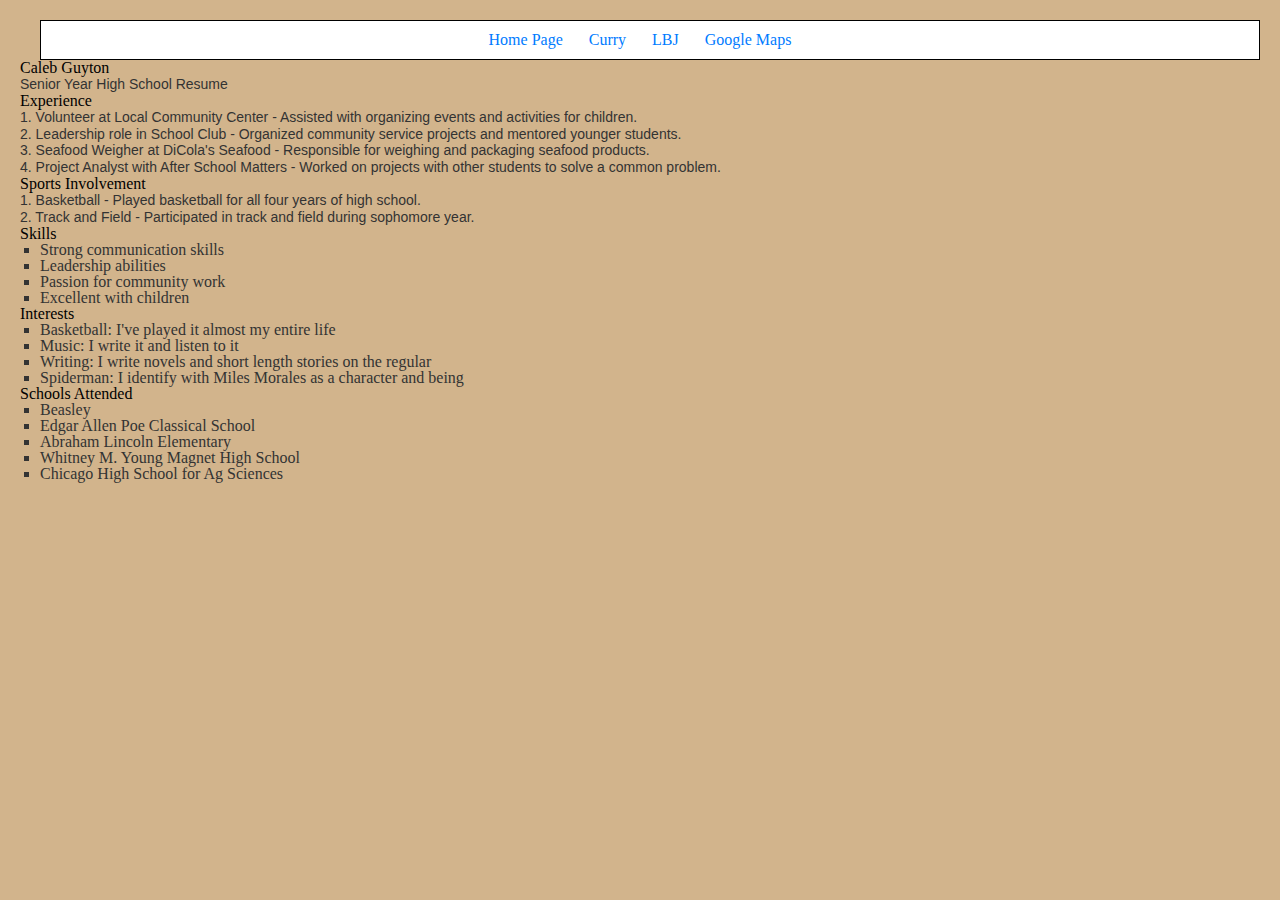
<file: index.html>
<!DOCTYPE html>
<html>
<head>
  <meta charset="UTF-8">
  <title>Caleb Guyton's Senior Year Resume</title>

  <link rel="stylesheet" type="text/css" href="css/reset.css">
  <link rel="stylesheet" type="text/css" href="css/style.css">  
  
</head>
<body>
  <header>
    <nav>
      <ul>
        <li><a href="index.html">Home Page</a></li>
        <li><a href="stephen_curry.html">Curry</a></li>
        <li><a href="lebron_james.html">LBJ</a></li>
        <li><a href="gmaps.html">Google Maps</a></li>
      </ul>
    </nav>
  </header>
  <h1>Caleb Guyton</h1>
  <p>Senior Year High School Resume</p>
  <section>
    <h2>Experience</h2>
    <p>1. Volunteer at Local Community Center - Assisted with organizing events and activities for children.</p>
    <p>2. Leadership role in School Club - Organized community service projects and mentored younger students.</p>
    <p>3. Seafood Weigher at DiCola's Seafood - Responsible for weighing and packaging seafood products.</p>
    <p>4. Project Analyst with After School Matters - Worked on projects with other students to solve a common problem.</p>
  </section>
  <section>
    <h2>Sports Involvement</h2>
    <p>1. Basketball - Played basketball for all four years of high school.</p>
    <p>2. Track and Field - Participated in track and field during sophomore year.</p>
  </section>
  <section>
    <h2>Skills</h2>
    <ul>
      <li>Strong communication skills</li>
      <li>Leadership abilities</li>
      <li>Passion for community work</li>
      <li>Excellent with children</li>
    </ul>
  </section>
  <section>
    <h3>Interests</h3>
    <ul>
      <li>Basketball: I've played it almost my entire life</li>
      <li>Music: I write it and listen to it</li>
      <li>Writing: I write novels and short length stories on the regular</li>
      <li>Spiderman: I identify with Miles Morales as a character and being</li>
    </ul>
  </section>
  <section>
    <h3>Schools Attended</h3>
    <ul>
      <li>Beasley</li>
      <li>Edgar Allen Poe Classical School</li>
      <li>Abraham Lincoln Elementary</li>
      <li>Whitney M. Young Magnet High School</li>
      <li>Chicago High School for Ag Sciences</li>
    </ul>
  </section>
</body>
</html>
</file>
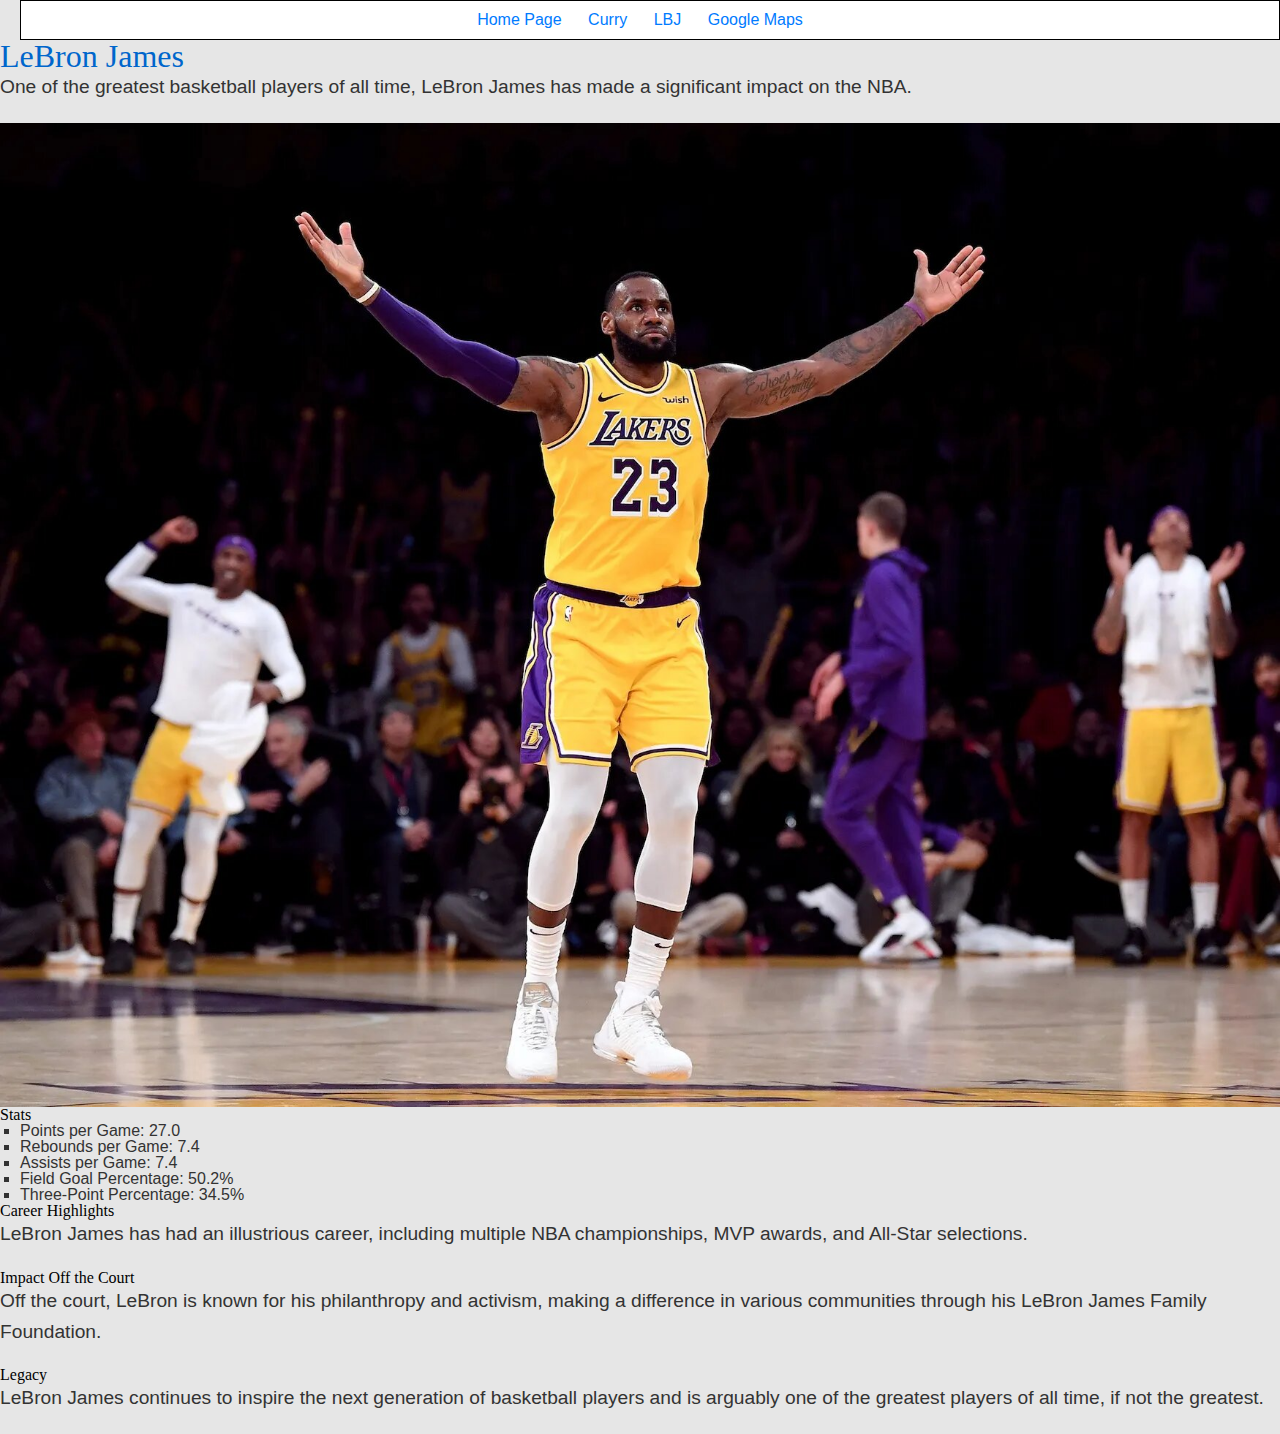
<file: lebron_james.html>
<!DOCTYPE html>
<html>
  <head>
    <meta charset="UTF-8">
    <title>LeBron James - GOAT of a Generation</title>

    <link rel="stylesheet" type="text/css" href="css/reset.css">
    <link rel="stylesheet" type="text/css" href="css/style.css">
    <link rel="stylesheet" type="text/css" href="css/lebron_james.css">
    
  </head>
  <body>
    <header>
      <nav>
        <ul>
          <li><a href="index.html">Home Page</a></li>
          <li><a href="stephen_curry.html">Curry</a></li>
          <li><a href="lebron_james.html">LBJ</a></li>
          <li><a href="gmaps.html">Google Maps</a></li>
        </ul>
      </nav>
    </header>
    <h1>LeBron James</h1>
    <p>One of the greatest basketball players of all time, LeBron James has made a significant impact on the NBA.</p>

    <img src="images/lebron_james_image.jpg.jpg" alt="LeBron James: Starting Small Forward for the Los Angeles Lakers" style="max-width: 100%; height: auto; display: block; margin: 0 auto;">

    <h2>Stats</h2>
    <ul>
      <li>Points per Game: 27.0</li>
      <li>Rebounds per Game: 7.4</li>
      <li>Assists per Game: 7.4</li>
      <li>Field Goal Percentage: 50.2%</li>
      <li>Three-Point Percentage: 34.5%</li>
    </ul>

    <section>
      <h2>Career Highlights</h2>
      <p>LeBron James has had an illustrious career, including multiple NBA championships, MVP awards, and All-Star selections.</p>
    </section>

    <section>
      <h2>Impact Off the Court</h2>
      <p>Off the court, LeBron is known for his philanthropy and activism, making a difference in various communities through his LeBron James Family Foundation.</p>
    </section>

    <section>
      <h2>Legacy</h2>
      <p>LeBron James continues to inspire the next generation of basketball players and is arguably one of the greatest players of all time, if not the greatest.</p>
    </section>
  </body>
</html>
</file>
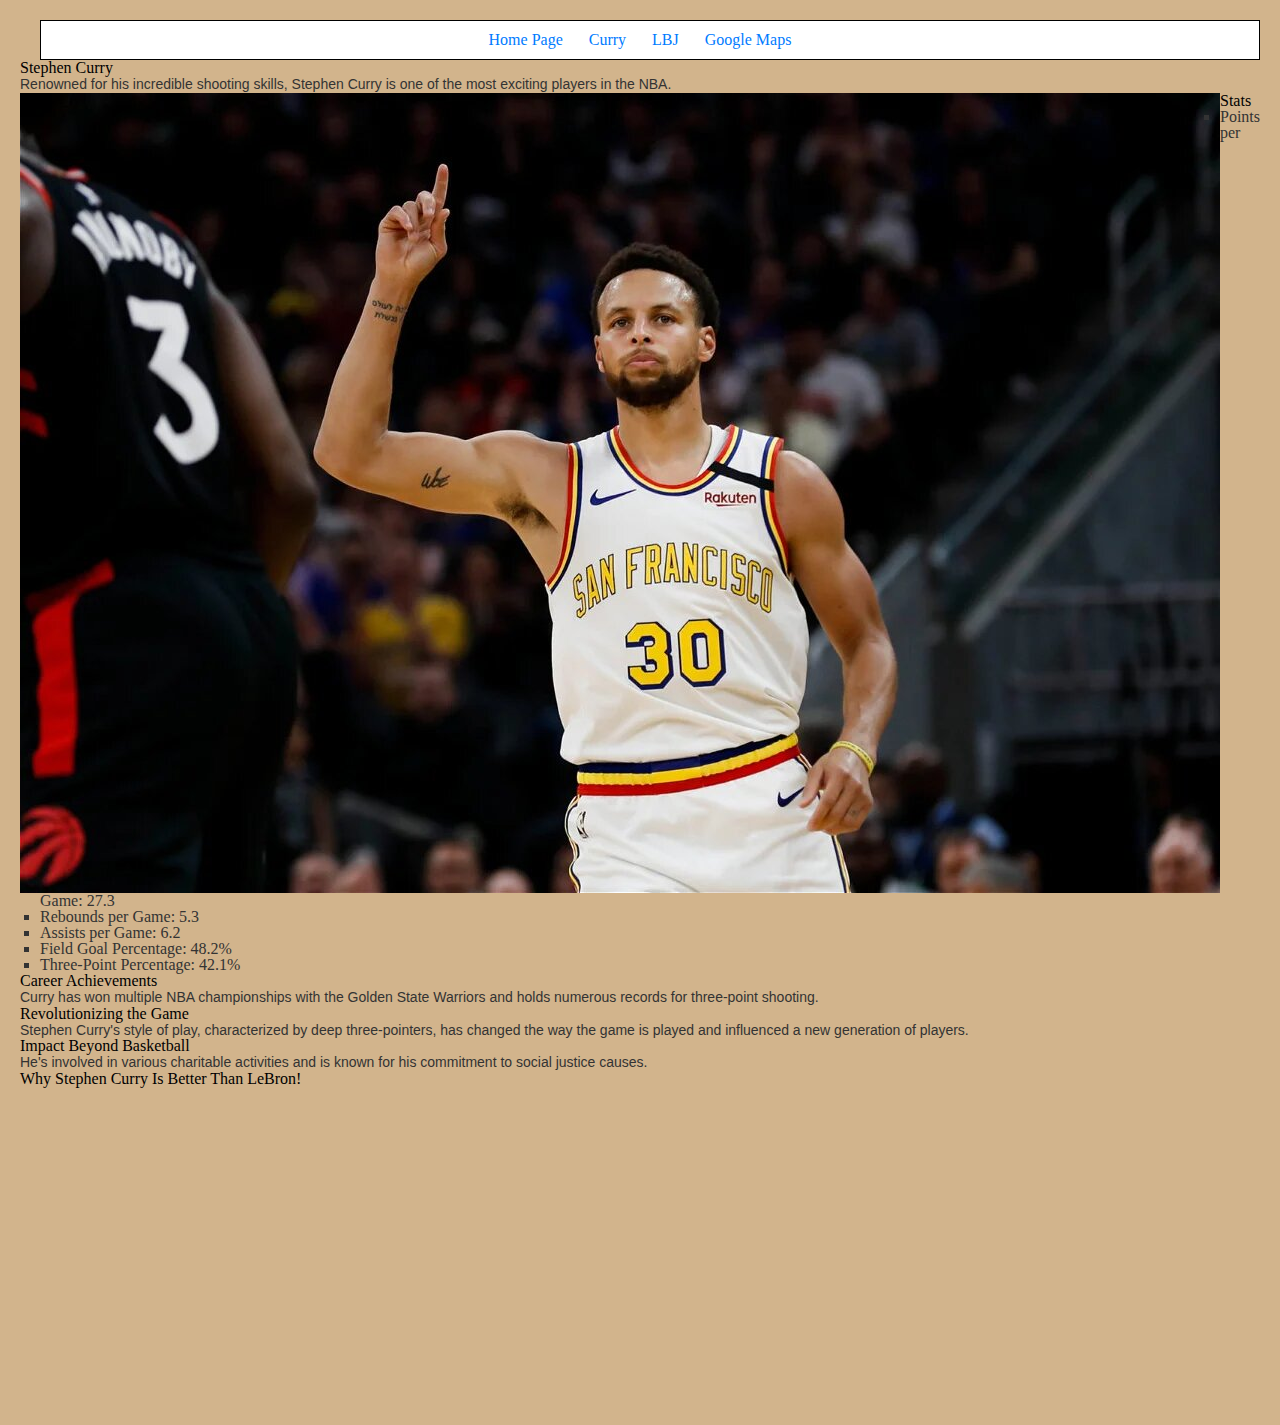
<file: stephen_curry.html>
<!DOCTYPE html>
<html>
  <head>
    <meta charset="UTF-8">
    <title>Stephen Curry - Basketball Player</title>

    <link rel="stylesheet" type="text/css" href="css/reset.css">
    <link rel="stylesheet" type="text/css" href="css/style.css"> 
    
  </head>
  <body>
    <header>
      <nav>
        <ul>
          <li><a href="index.html">Home Page</a></li>
          <li><a href="stephen_curry.html">Curry</a></li>
          <li><a href="lebron_james.html">LBJ</a></li>
          <li><a href="gmaps.html">Google Maps</a></li>
        </ul>
      </nav>
    </header>

    <h1>Stephen Curry</h1>
    <p>Renowned for his incredible shooting skills, Stephen Curry is one of the most exciting players in the NBA.</p>

    <img src="images/stephen_curry_image.jpg.jpg" alt="Stephen Curry: Starting Point Guard for the Golden State Warriors" style="max-width: 100%; height: auto; display: block; margin: 0 auto;">

    <section>
      <h3>Stats</h3>
      <ul>
        <li>Points per Game: 27.3</li>
        <li>Rebounds per Game: 5.3</li>
        <li>Assists per Game: 6.2</li>
        <li>Field Goal Percentage: 48.2%</li>
        <li>Three-Point Percentage: 42.1%</li>
      </ul>
    </section>

    <section>
      <h3>Career Achievements</h3>
      <p>Curry has won multiple NBA championships with the Golden State Warriors and holds numerous records for three-point shooting.</p>
    </section>

    <section>
      <h3>Revolutionizing the Game</h3>
      <p>Stephen Curry's style of play, characterized by deep three-pointers, has changed the way the game is played and influenced a new generation of players.</p>
    </section>

    <section>
      <h3>Impact Beyond Basketball</h3>
      <p>He's involved in various charitable activities and is known for his commitment to social justice causes.</p>
    </section>

    <section>
      <h3>Why Stephen Curry Is Better Than LeBron!</h3>
      <iframe width="100%" height="315" src="https://www.youtube.com/embed/hUOfC2ilXak" allowfullscreen></iframe>
    </section>
  </body>
</html>
</file>
<file: css/style.css>
body {
  background-color: #D2B48C;
  color: #fff;
  font-family: "Times New Roman", serif;
  margin: 10px;
  padding: 10px;
}

h1 {
  font-family: "Georgia", serif;
  font-weight: normal;
  color: #000;
}

h2, h3 {
  font-family: "Georgia", serif;
  font-weight: normal;
  color: #000;
}

p {
  font-family: "Arial", sans-serif;
  font-size: 14px;
  color: #333;
  line-height: 1.2;
}

img {
  max-width: 50%;
  height: auto;
  display: block;
  margin: 10px;
  float: left;
}

a {
  text-decoration: none; 
  color: #007BFF;
  font-weight: normal;
}

a:hover {
  color: #ff0000;
  text-decoration: underline;
}

ul, ol {
  list-style-type: square;
  color: #333;
  margin-left: 20px;
}

header {
  float: none;
  width: auto;
  background-color: transparent;
}

nav {
  text-align: center;
}

nav ul {
  list-style: none;
  padding: 10px;
  border: 1px solid #000;
  background-color: #ffffff;
  color: #000; 
}

nav ul::after {
  content: '';
  display: table;
  clear: both;
}

nav li {
  display: inline-block; 
  margin-right: 20px;
  border: 1px solid #fff;
}


@media only screen and (max-width: 600px) {
  body {
    padding: 5px; 
  }

  nav ul {
    padding: 5px; 
  }

  nav li {
    margin-right: 10px; 
  }
}

@media only screen and (max-width: 768px) {
}


<div id="map" {
  width: 40%;

}
</file>
<file: css/lebron_james.css>
body {
  font-family: 'Arial', sans-serif;
  margin: 0;
  padding: 0;
}

h1 {
  color: #333;
}

p {
  line-height: 1.6;
}

@media only screen and (min-width: 600px) {
  body {
    background-color: #f4f4f4;
  }

  h1 {
    font-size: 2em;
  }

  p {
    margin-bottom: 20px;
  }
}

@media only screen and (min-width: 1200px) {
  body {
    background-color: #e6e6e6;
  }

  h1 {
    color: #0066cc;
  }

  p {
    font-size: 1.2em;
  }
}
</file>
